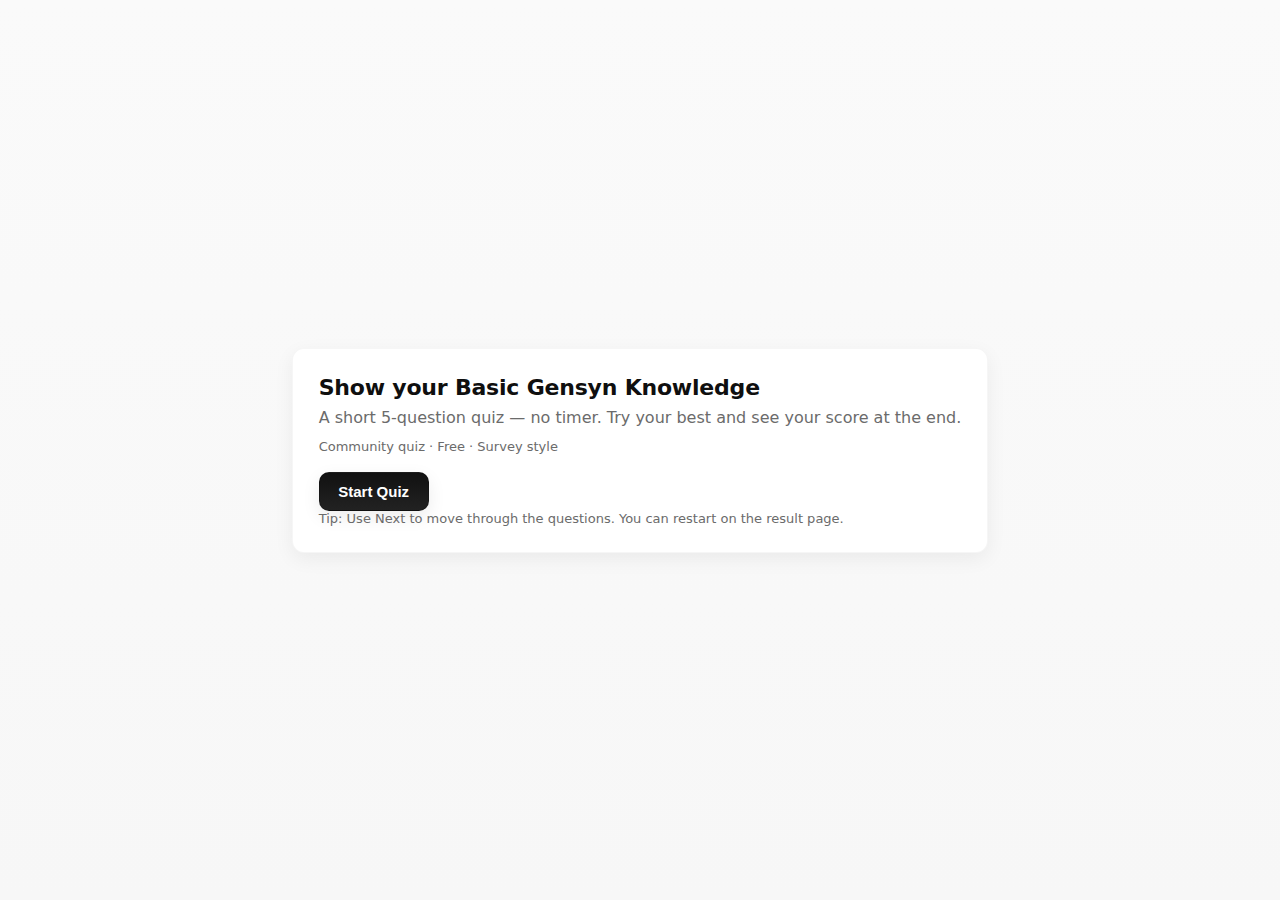
<file: index.html>
<!doctype html>
<html lang="en">
<head>
  <meta charset="utf-8" />
  <meta name="viewport" content="width=device-width,initial-scale=1" />
  <title>Basic Gensyn Knowledge — Quiz</title>
  <link rel="stylesheet" href="style.css" />
</head>
<body>
  <main class="container center">
    <div class="card">
      <h1 class="title">Show your Basic Gensyn Knowledge</h1>
      <p class="lead">A short 5-question quiz — no timer. Try your best and see your score at the end.</p>
      <div class="meta">Community quiz · Free · Survey style</div>

      <div class="actions">
        <button id="startBtn" class="btn btn-primary">Start Quiz</button>
      </div>

      <footer class="small muted">Tip: Use Next to move through the questions. You can restart on the result page.</footer>
    </div>
  </main>

  <script>
    const startBtn = document.getElementById('startBtn');
    startBtn.addEventListener('click', () => {
      // Reset quiz state, then go to quiz page
      localStorage.setItem('gensyn_quiz_score', '0');
      localStorage.setItem('gensyn_quiz_qindex', '0');
      window.location.href = 'quiz.html';
    });
  </script>
</body>
</html>
</file>
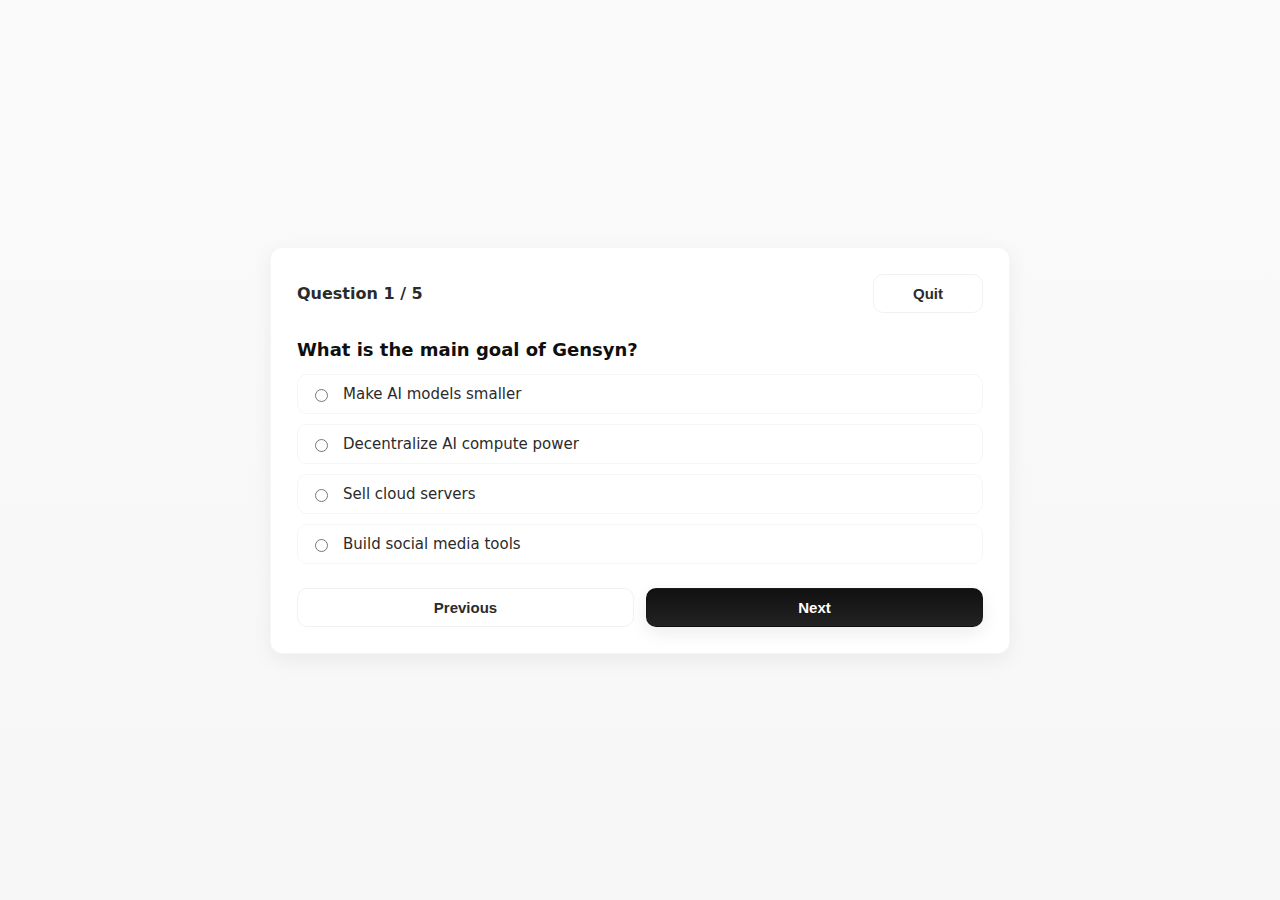
<file: quiz.htm>
<!doctype html>
<html lang="en">
<head>
  <meta charset="utf-8" />
  <meta name="viewport" content="width=device-width,initial-scale=1" />
  <title>Quiz — Basic Gensyn Knowledge</title>
  <link rel="stylesheet" href="style.css" />
</head>
<body>
  <main class="container">
    <div class="card">
      <header class="quiz-header">
        <div class="progress" id="progress">Question 1 / 5</div>
        <button id="quit" class="btn btn-ghost">Quit</button>
      </header>

      <section id="questionArea" class="question-area">
        <h2 id="questionText" class="question"></h2>
        <form id="optionsForm" class="options-form" autocomplete="off">
          <!-- options inserted here -->
        </form>
      </section>

      <div class="nav">
        <button id="prevBtn" class="btn btn-ghost" disabled>Previous</button>
        <button id="nextBtn" class="btn btn-primary" disabled>Next</button>
      </div>
    </div>
  </main>

  <script>
    /* Quiz data (your provided questions) */
    const questions = [
      {
        q: "What is the main goal of Gensyn?",
        options: [
          "Make AI models smaller",
          "Decentralize AI compute power",
          "Sell cloud servers",
          "Build social media tools"
        ],
        correctIndex: 1
      },
      {
        q: "Gensyn helps developers save money compared to AWS and other centralized clouds. How much cheaper can it be?",
        options: [
          "About 10% less",
          "About 50% less",
          "About 80% less",
          "About the same"
        ],
        correctIndex: 2
      },
      {
        q: "In Gensyn’s system, who can earn rewards by contributing computing power?",
        options: [
          "Only big companies",
          "Everyone with idle GPUs or PCs",
          "Only data scientists",
          "Only Gensyn employees"
        ],
        correctIndex: 1
      },
      {
        q: "Gensyn uses blockchain to ensure that AI training is:",
        options: [
          "Expensive and private",
          "Centralized and hidden",
          "Trustless and verifiable",
          "Done only by one company"
        ],
        correctIndex: 2
      },
      {
        q: "What’s one key advantage of Gensyn’s design?",
        options: [
          "It reduces internet speed",
          "It relies only on AWS servers",
          "It massively scales global AI compute by using idle hardware",
          "It bans open-source models"
        ],
        correctIndex: 2
      }
    ];

    // Elements
    const questionText = document.getElementById('questionText');
    const optionsForm = document.getElementById('optionsForm');
    const progress = document.getElementById('progress');
    const prevBtn = document.getElementById('prevBtn');
    const nextBtn = document.getElementById('nextBtn');
    const quitBtn = document.getElementById('quit');

    // Load state from localStorage (or initialize)
    let qIndex = parseInt(localStorage.getItem('gensyn_quiz_qindex') || '0', 10);
    let score = parseInt(localStorage.getItem('gensyn_quiz_score') || '0', 10);

    // keep track of user's selected answers in-memory for back navigation
    const userSelections = JSON.parse(localStorage.getItem('gensyn_quiz_selections') || '[]');

    function renderQuestion() {
      const q = questions[qIndex];
      questionText.textContent = q.q;
      progress.textContent = `Question ${qIndex + 1} / ${questions.length}`;

      // Build options
      optionsForm.innerHTML = '';
      q.options.forEach((opt, i) => {
        const id = `opt${i}`;
        const wrapper = document.createElement('label');
        wrapper.className = 'option';
        wrapper.innerHTML = `
          <input type="radio" name="answer" id="${id}" value="${i}" />
          <span class="opt-text">${opt}</span>
        `;
        optionsForm.appendChild(wrapper);
      });

      // Restore previous selection if exists
      const prevSel = userSelections[qIndex];
      if (prevSel !== undefined) {
        const input = optionsForm.querySelector(`input[value="${prevSel}"]`);
        if (input) input.checked = true;
        nextBtn.disabled = false;
      } else {
        nextBtn.disabled = true;
      }

      prevBtn.disabled = qIndex === 0;
    }

    // When user picks an option
    optionsForm.addEventListener('change', (e) => {
      if (e.target.name === 'answer') {
        nextBtn.disabled = false;
      }
    });

    prevBtn.addEventListener('click', () => {
      // go back one question (do not change score here)
      if (qIndex > 0) {
        qIndex--;
        localStorage.setItem('gensyn_quiz_qindex', String(qIndex));
        renderQuestion();
      }
    });

    nextBtn.addEventListener('click', () => {
      const checked = optionsForm.querySelector('input[name="answer"]:checked');
      if (!checked) return;

      const selected = parseInt(checked.value, 10);
      // store selection
      userSelections[qIndex] = selected;
      localStorage.setItem('gensyn_quiz_selections', JSON.stringify(userSelections));

      // Update score only when moving forward and if this selection wasn't already counted
      // We will recalc score at the end to keep it simple and correct even with back/forward changes
      // Move to next or finish
      if (qIndex < questions.length - 1) {
        qIndex++;
        localStorage.setItem('gensyn_quiz_qindex', String(qIndex));
        renderQuestion();
      } else {
        // finalize score: recalc
        let finalScore = 0;
        for (let i = 0; i < questions.length; i++) {
          if (userSelections[i] === questions[i].correctIndex) finalScore++;
        }
        localStorage.setItem('gensyn_quiz_score', String(finalScore));
        // Keep selections and index for result page to optionally display review
        window.location.href = 'result.html';
      }
    });

    quitBtn.addEventListener('click', () => {
      // Clear and return to intro
      if (confirm('Quit the quiz? Your current progress will be lost.')) {
        localStorage.removeItem('gensyn_quiz_score');
        localStorage.removeItem('gensyn_quiz_qindex');
        localStorage.removeItem('gensyn_quiz_selections');
        window.location.href = 'index.html';
      }
    });

    // initialize
    renderQuestion();
  </script>
</body>
</html>
</file>
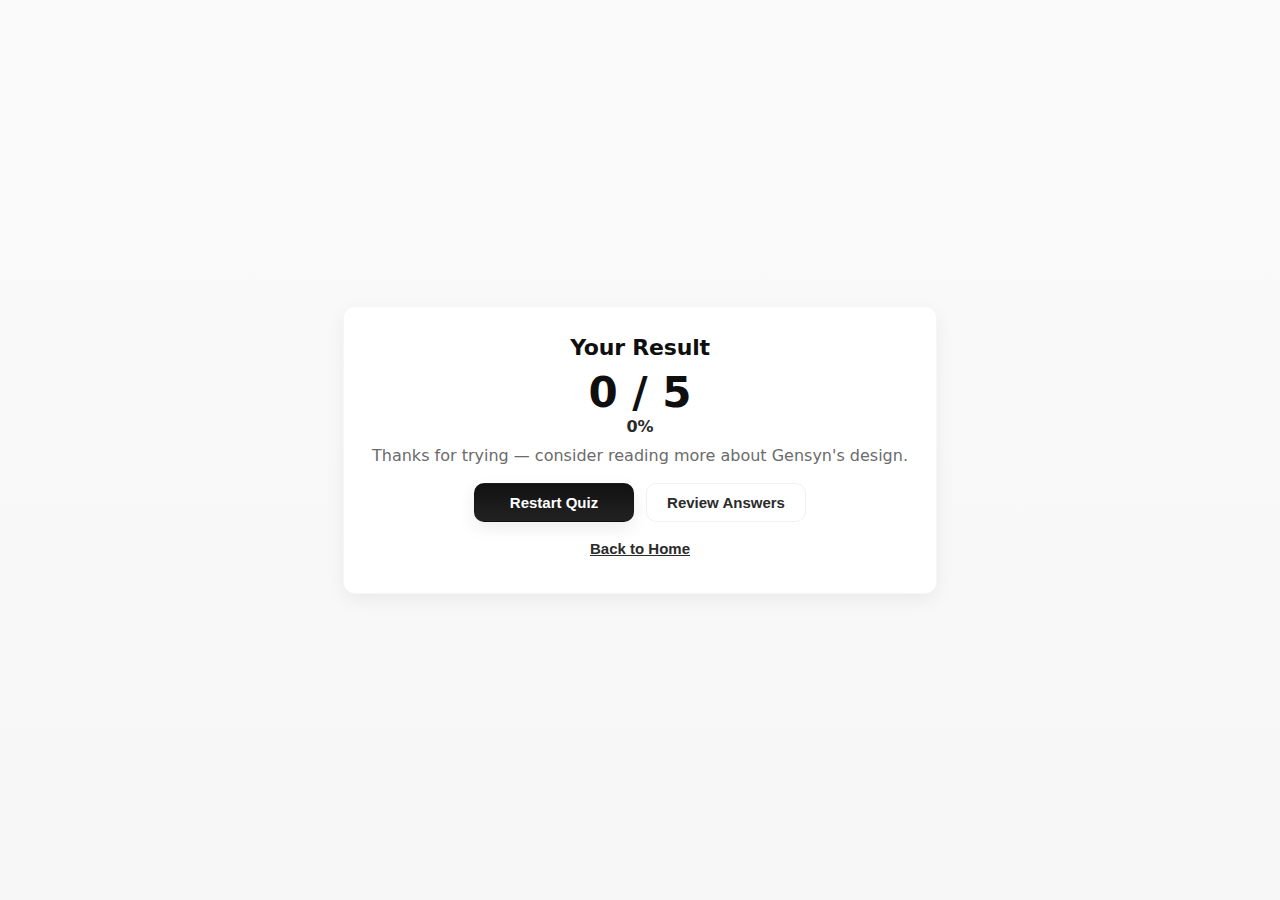
<file: result.html>
<!doctype html>
<html lang="en">
<head>
  <meta charset="utf-8" />
  <meta name="viewport" content="width=device-width,initial-scale=1" />
  <title>Result — Basic Gensyn Knowledge</title>
  <link rel="stylesheet" href="style.css" />
</head>
<body>
  <main class="container center">
    <div class="card result-card">
      <h1 class="title">Your Result</h1>
      <div id="scoreBox" class="score-box">
        <!-- populated by JS -->
      </div>

      <div class="result-actions">
        <button id="restart" class="btn btn-primary">Restart Quiz</button>
        <button id="review" class="btn btn-ghost">Review Answers</button>
      </div>

      <button id="home" class="btn btn-link">Back to Home</button>
    </div>
  </main>

  <script>
    const scoreBox = document.getElementById('scoreBox');
    const restart = document.getElementById('restart');
    const review = document.getElementById('review');
    const home = document.getElementById('home');

    const questions = [
      // same order as quiz.html; store only text + options + correctIndex for review
      {
        q: "What is the main goal of Gensyn?",
        options: [
          "Make AI models smaller",
          "Decentralize AI compute power",
          "Sell cloud servers",
          "Build social media tools"
        ],
        correctIndex: 1
      },
      {
        q: "Gensyn helps developers save money compared to AWS and other centralized clouds. How much cheaper can it be?",
        options: [
          "About 10% less",
          "About 50% less",
          "About 80% less",
          "About the same"
        ],
        correctIndex: 2
      },
      {
        q: "In Gensyn’s system, who can earn rewards by contributing computing power?",
        options: [
          "Only big companies",
          "Everyone with idle GPUs or PCs",
          "Only data scientists",
          "Only Gensyn employees"
        ],
        correctIndex: 1
      },
      {
        q: "Gensyn uses blockchain to ensure that AI training is:",
        options: [
          "Expensive and private",
          "Centralized and hidden",
          "Trustless and verifiable",
          "Done only by one company"
        ],
        correctIndex: 2
      },
      {
        q: "What’s one key advantage of Gensyn’s design?",
        options: [
          "It reduces internet speed",
          "It relies only on AWS servers",
          "It massively scales global AI compute by using idle hardware",
          "It bans open-source models"
        ],
        correctIndex: 2
      }
    ];

    function showScore() {
      const finalScore = parseInt(localStorage.getItem('gensyn_quiz_score') || '0', 10);
      const total = questions.length;
      const pct = Math.round((finalScore / total) * 100);

      let message = '';
      if (pct === 100) message = "Perfect — you know Gensyn well!";
      else if (pct >= 80) message = "Great job — you have strong knowledge.";
      else if (pct >= 50) message = "Nice — a little more reading and you'll ace it.";
      else message = "Thanks for trying — consider reading more about Gensyn's design.";

      scoreBox.innerHTML = `
        <div class="big-score">${finalScore} / ${total}</div>
        <div class="pct">${pct}%</div>
        <p class="message">${message}</p>
      `;
    }

    restart.addEventListener('click', () => {
      // clear stored state and start fresh
      localStorage.removeItem('gensyn_quiz_score');
      localStorage.removeItem('gensyn_quiz_qindex');
      localStorage.removeItem('gensyn_quiz_selections');
      window.location.href = 'index.html';
    });

    review.addEventListener('click', () => {
      // show a quick inline review of each question & correct answer
      const selections = JSON.parse(localStorage.getItem('gensyn_quiz_selections') || '[]');
      const container = document.createElement('div');
      container.className = 'review';

      questions.forEach((item, i) => {
        const sel = selections[i];
        const correct = item.correctIndex;
        const block = document.createElement('div');
        block.className = 'review-item';
        block.innerHTML = `
          <div class="rev-q">${i + 1}. ${item.q}</div>
          <div class="rev-a">Your answer: <strong>${sel !== undefined ? item.options[sel] : '<em>no answer</em>'}</strong></div>
          <div class="rev-c">Correct answer: <strong>${item.options[correct]}</strong></div>
        `;
        container.appendChild(block);
      });

      // replace scoreBox content with review
      scoreBox.style.display = 'none';
      const card = document.querySelector('.result-card');
      const existing = document.querySelector('.full-review');
      if (existing) existing.remove();
      const wrapper = document.createElement('div');
      wrapper.className = 'full-review';
      wrapper.appendChild(container);
      card.appendChild(wrapper);
    });

    home.addEventListener('click', () => {
      window.location.href = 'index.html';
    });

    // initial render
    showScore();
  </script>
</body>
</html>
</file>
<file: style.css>
:root{
  --bg: #f7f7f7;
  --card: #ffffff;
  --muted: #6b6b6b;
  --accent: #0f0f0f; /* soft black accent */
  --accent-2: #2b2b2b;
  --radius: 12px;
  --max-width: 740px;
  --shadow: 0 6px 20px rgba(12,12,12,0.06);
  font-family: Inter, system-ui, -apple-system, "Segoe UI", Roboto, "Helvetica Neue", Arial;
}

*{box-sizing:border-box}
html,body{height:100%}
body{
  margin:0;
  background: linear-gradient(180deg, #fafafa 0%, var(--bg) 100%);
  color:var(--accent-2);
  -webkit-font-smoothing:antialiased;
  -moz-osx-font-smoothing:grayscale;
  display:flex;
  align-items:center;
  justify-content:center;
  padding:28px;
  font-size:16px;
}

.container{
  width:100%;
  max-width:var(--max-width);
}

.center{display:flex;align-items:center;justify-content:center;min-height:60vh}

.card{
  background:var(--card);
  border-radius:var(--radius);
  padding:26px;
  box-shadow:var(--shadow);
  border:1px solid rgba(15,15,15,0.04);
}

.title{
  margin:0 0 8px 0;
  color:var(--accent);
  font-size:22px;
  font-weight:700;
  letter-spacing:-0.2px;
}

.lead{
  margin:0 0 12px 0;
  color:var(--muted);
}

.meta{
  font-size:13px;
  color:var(--muted);
  margin-bottom:18px;
}

.btn{
  padding:10px 14px;
  border-radius:10px;
  border:1px solid transparent;
  background:transparent;
  cursor:pointer;
  font-weight:600;
  min-width:110px;
  transition:all .15s ease;
  font-size:15px;
}

.btn-primary{
  background:linear-gradient(180deg,#111 0%, #222 100%);
  color:#fff;
  border-color:rgba(0,0,0,0.12);
  box-shadow: 0 6px 18px rgba(12,12,12,0.08);
}
.btn-primary:hover{transform:translateY(-2px)}
.btn-ghost{
  background:transparent;
  color:var(--accent-2);
  border:1px solid rgba(15,15,15,0.06);
}
.btn-link{
  background:transparent;
  color:var(--accent-2);
  border:none;
  text-decoration:underline;
  padding:8px;
  margin-top:10px;
}

.small{font-size:13px}
.muted{color:var(--muted)}

/* Quiz layout */
.quiz-header{display:flex;justify-content:space-between;align-items:center;margin-bottom:18px}
.progress{font-weight:600;color:var(--accent-2)}
.question-area{padding:8px 0 6px 0}
.question{margin:0 0 14px 0;font-size:18px;color:var(--accent)}
.options-form{display:flex;flex-direction:column;gap:10px}
.option{
  display:flex;
  align-items:center;
  gap:12px;
  padding:10px 12px;
  border-radius:10px;
  cursor:pointer;
  border:1px solid rgba(0,0,0,0.04);
  transition:all .12s ease;
}
.option input[type="radio"]{accent-color: var(--accent)}
.option:hover{transform:translateY(-2px);box-shadow:0 6px 14px rgba(15,15,15,0.04)}
.opt-text{font-size:15px;color:var(--accent-2)}

/* nav */
.nav{display:flex;justify-content:space-between;gap:12px;margin-top:18px}
.nav .btn{flex:1}

/* result */
.result-card{text-align:center;padding:28px}
.big-score{font-size:42px;font-weight:800;color:var(--accent)}
.pct{font-weight:700;color:var(--accent-2);margin-bottom:8px}
.message{color:var(--muted);margin-top:10px}
.result-actions{display:flex;gap:12px;justify-content:center;margin-top:18px}
.result-actions .btn{min-width:160px}

/* review area */
.full-review{margin-top:18px;text-align:left}
.review-item{border-top:1px dashed rgba(15,15,15,0.04);padding:12px 0}
.rev-q{font-weight:600;color:var(--accent)}
.rev-a,.rev-c{font-size:14px;color:var(--accent-2);margin-top:6px}

/* responsive */
@media (max-width:480px){
  .card{padding:18px;border-radius:14px}
  .title{font-size:18px}
  .big-score{font-size:34px}
}
</file>
